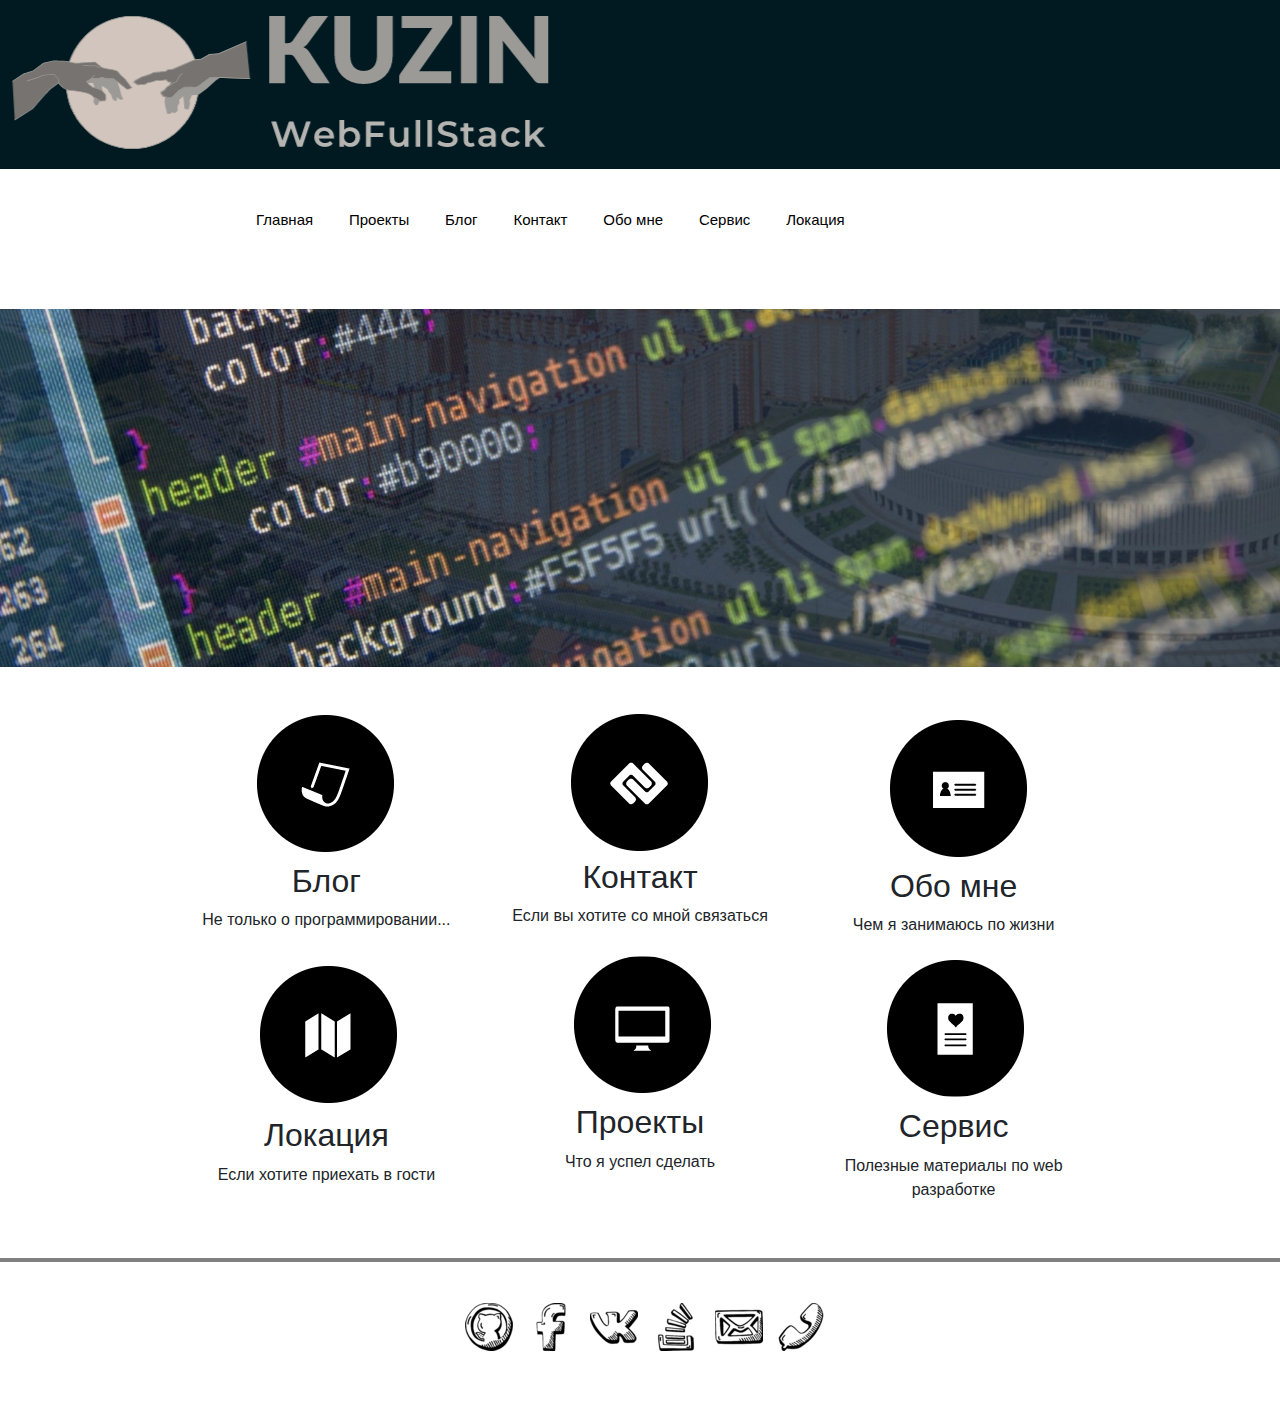
<file: index.html>
<!DOCTYPE html>
<html lang="en">
<head>
	<title>Web Developer</title>
	<link rel="stylesheet" href="css/style.css">
	<link href="https://fonts.googleapis.com/css?family=Raleway&display=swap" rel="stylesheet">
	<link rel="shortcut icon" href="img/favicon.ico" type="image/x-icon?">
	<link rel="stylesheet" href="https://stackpath.bootstrapcdn.com/bootstrap/4.3.1/css/bootstrap.min.css" integrity="sha384-ggOyR0iXCbMQv3Xipma34MD+dH/1fQ784/j6cY/iJTQUOhcWr7x9JvoRxT2MZw1T" crossorigin="anonymous">

</head>
<body>	
	<div id="form-container" class="modal">
		<form id="recall-form">
			<span class="close">&times;</span>
			<label>Ваше имя:</label>
			<input type="text" name="name" id="name" placeholder="Name" autofocus required/>
			<label>Телефон:</label>
			<input type="phone" name="phone" id="tel" placeholder="+79130000000" autofocus required/>
			<label>E-mail:</label>
			<input type="email" name="email" id="email" placeholder="mail@example.ru" autofocus required/>
			<label>Отвечу ASAP:</label>
			<button class="btn btn-success">Отправить</button>

		</form>
	</div>
<header>
	<div class="logo">
		<a href="index.html"><img class="graficlogo" src="img/logo.png" alt="logo"></a>
	</div>

	<nav>
		<div class="topnav" id="myTopnav"> 
			<a href="index.html">Главная</a>
			<a href="projects.html">Проекты</a>
			<a href="blog.html">Блог</a>
			<a href="contact.html">Контакт</a>
			<a href="about.html">Обо мне</a>
			<a href="services.html">Сервис</a>
			<a href="location.html">Локация</a>
			<a id="menu" href="#" class="icon">&#9776;</a>
		</div>
	</nav>
</header>

<main>
	<img class="mw-100" src="img/web.jpg" alt="">
	<div class="advantages_container">
		<div class="advantages">
			<div class="advantages__item">
				<a href="blog.html"><img src="img/company_icons/1.png" alt=""></a>
				<h2>Блог</h2>
				<p>Не только о программировании...</p>
				
			</div>
			<div class="advantages__item">
				<a href="contact.html"><img src="img/company_icons/2.png" alt=""></a>
				<h2>Контакт</h2>
				<p>Если вы хотите со мной связаться</p>
				
			</div>
			<div class="advantages__item">
				<a href="about.html"><img src="img/company_icons/3.png" alt=""></a>
				<h2>Обо мне</h2>
				<p>Чем я занимаюсь по жизни</p>
				
			</div>
			<div class="advantages__item">
				<a href="location.html"><img src="img/company_icons/4.png" alt=""></a>
				<h2>Локация</h2>
				<p>Если хотите приехать в гости</p>
				
			</div>
			<div class="advantages__item">
				<a href="projects.html"><img src="img/company_icons/5.png" alt=""></a>
				<h2>Проекты</h2>
				<p>Что я успел сделать</p>
				
			</div>
			<div class="advantages__item">

				<a href="services.html"><img src="img/company_icons/6.png" alt=""></a>
				<h2>Сервис</h2>
				<p>Полезные материалы по web разработке</p>	
			</div>
		</div>
	</div>
	<p class="digital"></p>
</main>

<footer>
	<div>
		<div class="social">
		<a href="https://github.com/Bentax"><img src="img/social_icons/github.png" alt=""></a>
		<a href="https://www.facebook.com/bentaxrus"><img src="img/social_icons/face.png" alt=""></a>
		<a href="https://vk.com/rannila70"><img src="img/social_icons/vk.png" alt=""></a>
		<a href="https://ru.stackoverflow.com/users/352178/andrey-kuzin"><img src="img/social_icons/stack.png" alt=""></a>
		<a id="order-recall"><img src="img/social_icons/mail.png" alt=""></a>
		<a class="phone" href="tel:+79138208314"><img src="img/social_icons/phone.png" alt=""></a>
		</div>
	</div>
</footer>

<script src="js/script.js"></script>
</body>
</html>
</file>
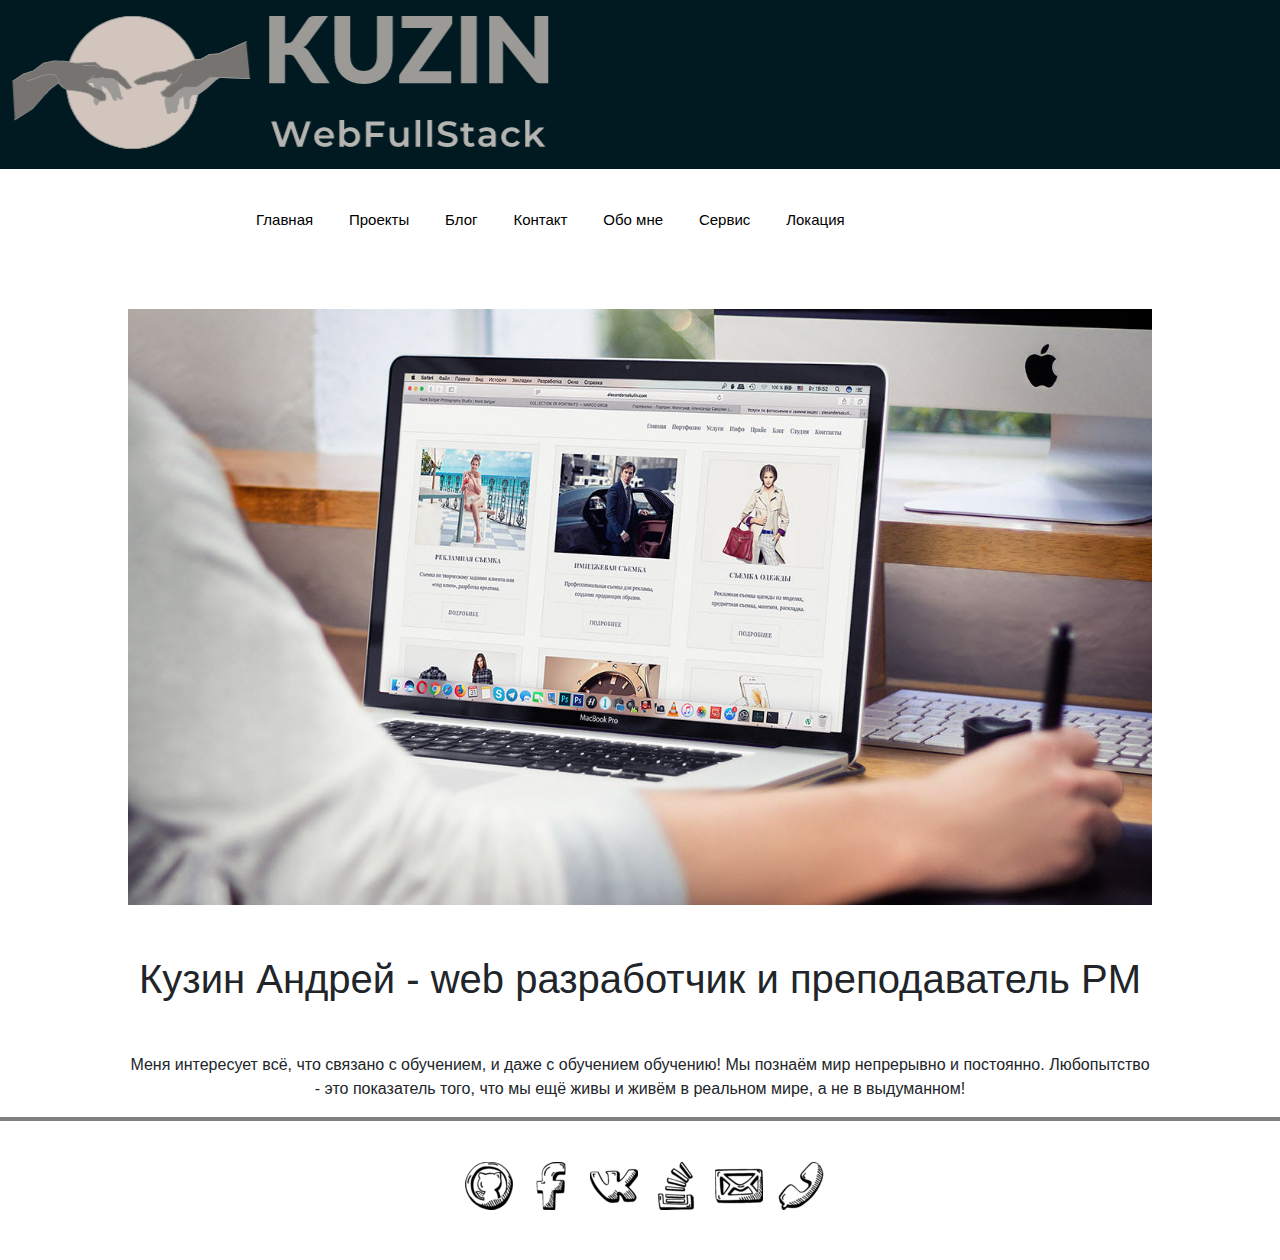
<file: about.html>
<!DOCTYPE html>
<html lang="en">
<head>
	<title>Web Developer</title>
	<link rel="stylesheet" href="css/style.css">
	<link href="https://fonts.googleapis.com/css?family=Raleway&display=swap" rel="stylesheet">
	<link rel="stylesheet" href="https://stackpath.bootstrapcdn.com/bootstrap/4.3.1/css/bootstrap.min.css" integrity="sha384-ggOyR0iXCbMQv3Xipma34MD+dH/1fQ784/j6cY/iJTQUOhcWr7x9JvoRxT2MZw1T" crossorigin="anonymous">

	<link rel="shortcut icon" href="img/favicon.ico" type="image/x-icon?">
</head>
<body>

	
<header>
	<div class="logo">
		<a href="index.html"><img class="graficlogo" src="img/logo.png" alt="logo"></a>
	</div>

	<nav>
		<div class="topnav" id="myTopnav"> 
			<a href="index.html">Главная</a>
			<a href="projects.html">Проекты</a>
			<a href="blog.html">Блог</a>
			<a href="contact.html">Контакт</a>
			<a href="about.html">Обо мне</a>
			<a href="services.html">Сервис</a>
			<a href="location.html">Локация</a>
			<a id="menu" href="#" class="icon">&#9776;</a>
		</div>
	</nav>

</header>

<main>
	<div class="about__container">
		<img src="img/about.jpg" alt="">
		<h1>Кузин Андрей - web разработчик и преподаватель PM</h1>
		<p>Меня интересует всё, что связано с обучением, и даже с обучением обучению! Мы познаём мир непрерывно и постоянно. Любопытство - это показатель того, что мы ещё живы и живём в реальном мире, а не в выдуманном!</p>
	</div>
	<p class="digital"></p>
</main>


<footer>
	<div>
		<div class="social">
		<a href="https://github.com/Bentax"><img src="img/social_icons/github.png" alt=""></a>
		<a href="https://www.facebook.com/bentaxrus"><img src="img/social_icons/face.png" alt=""></a>
		<a href="https://vk.com/rannila70"><img src="img/social_icons/vk.png" alt=""></a>
		<a href="https://ru.stackoverflow.com/users/352178/andrey-kuzin"><img src="img/social_icons/stack.png" alt=""></a>
		<a id="order-recall"><img src="img/social_icons/mail.png" alt=""></a>
		<a class="phone" href="tel:+79138208314"><img src="img/social_icons/phone.png" alt=""></a>
		</div>
	</div>
</footer>

<script src="js/script.js"></script>
</body>
</html>
</file>
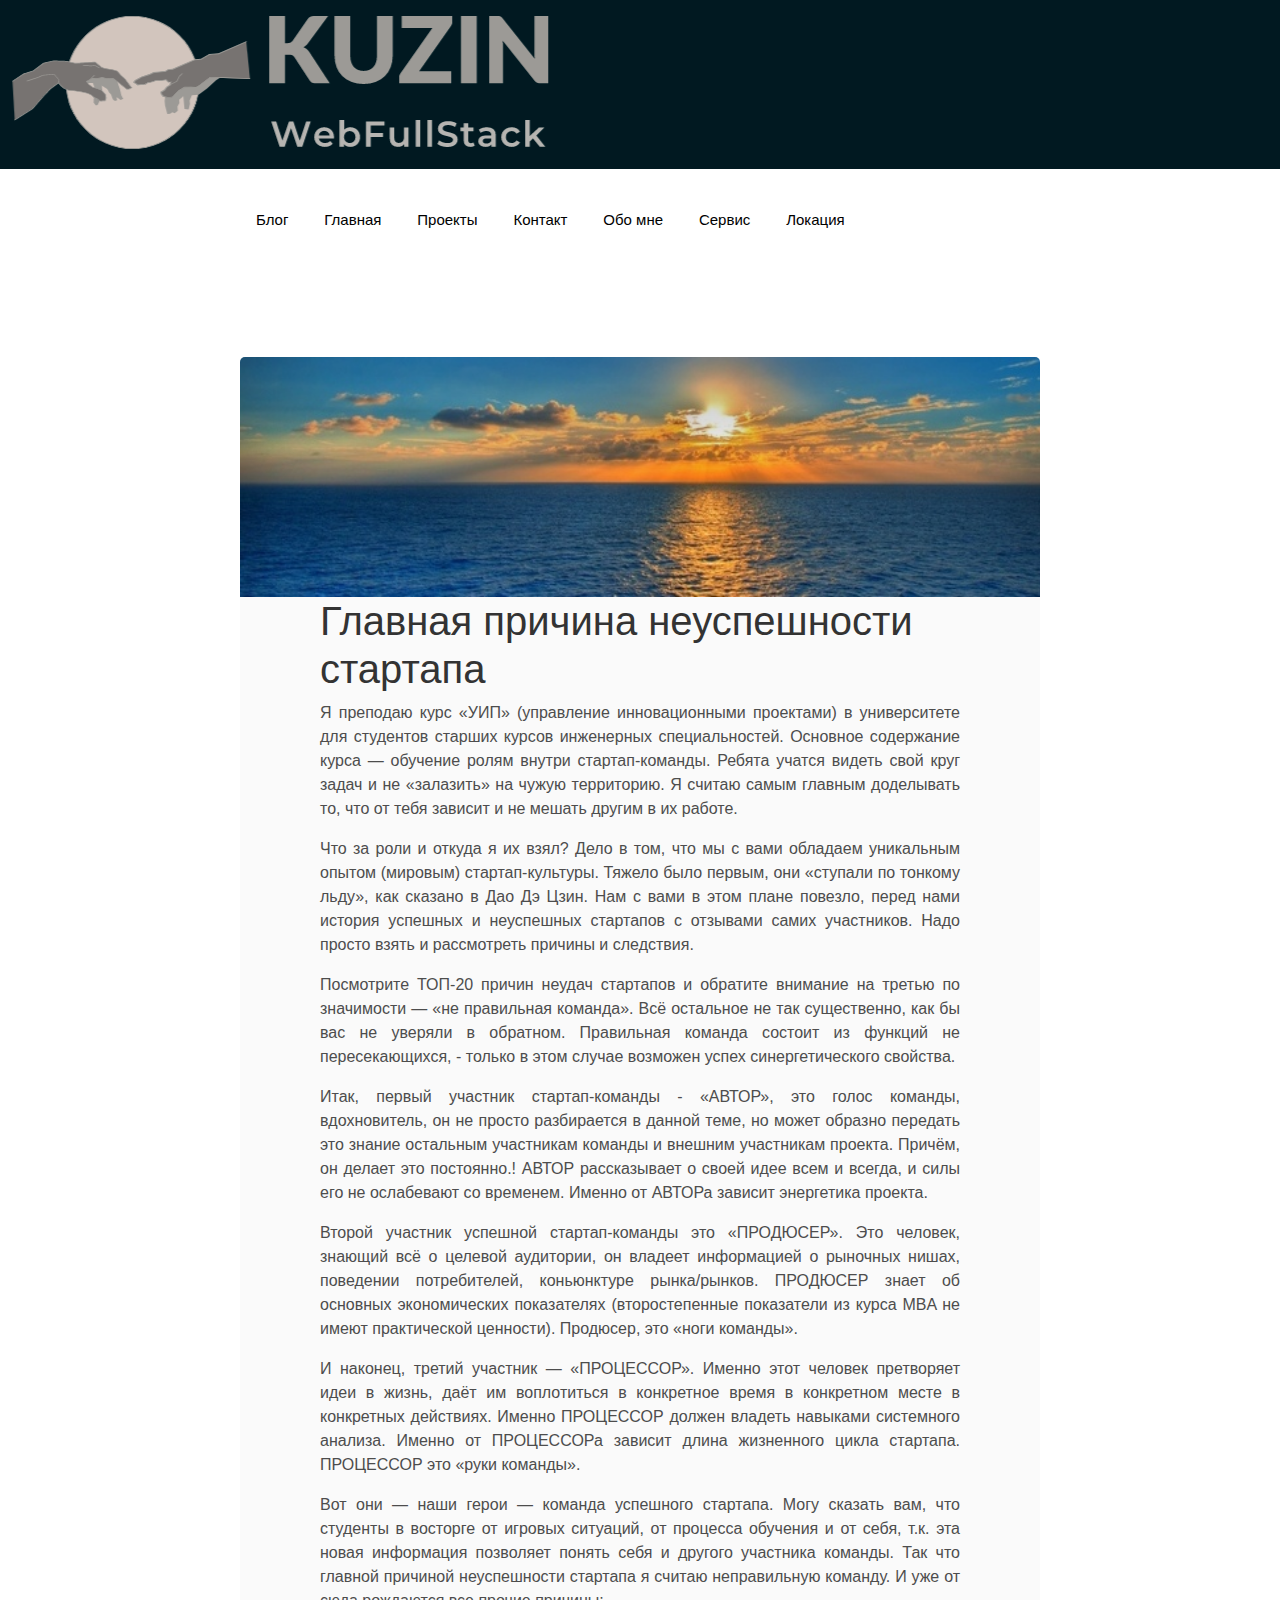
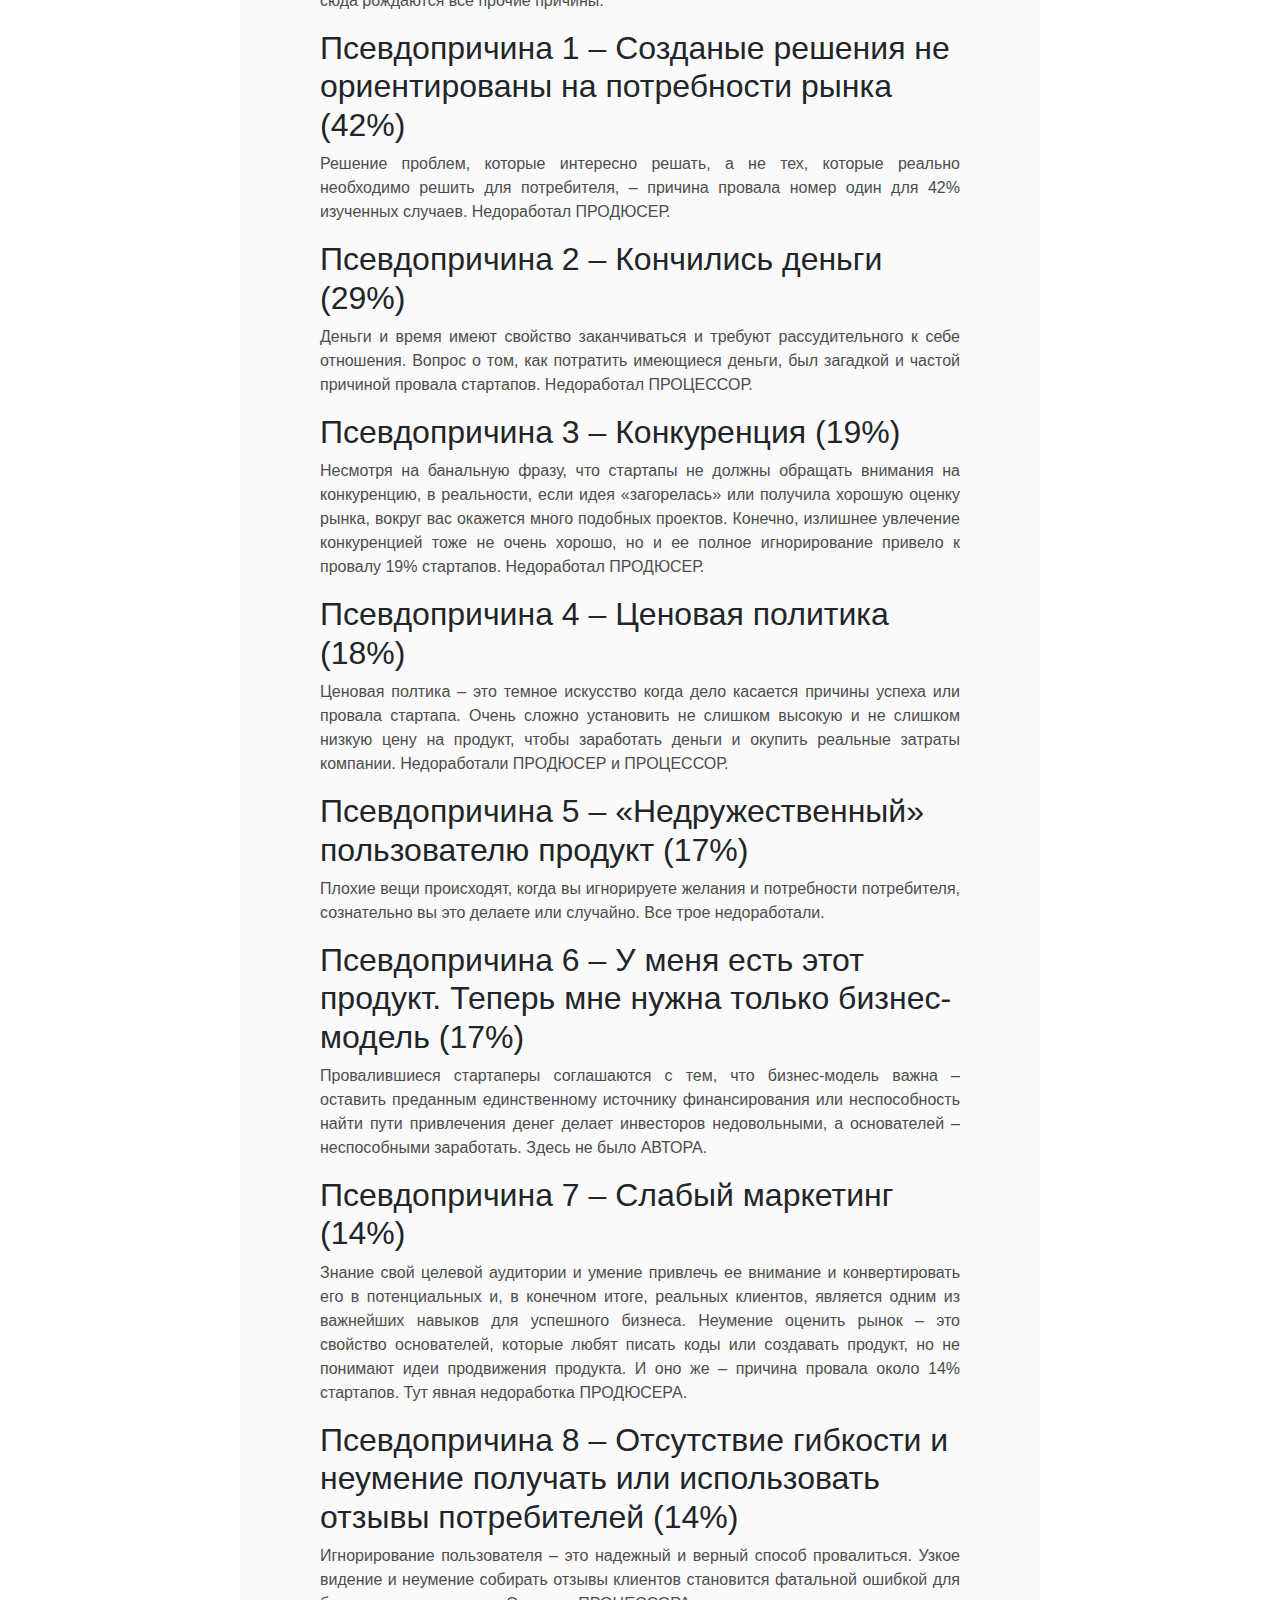
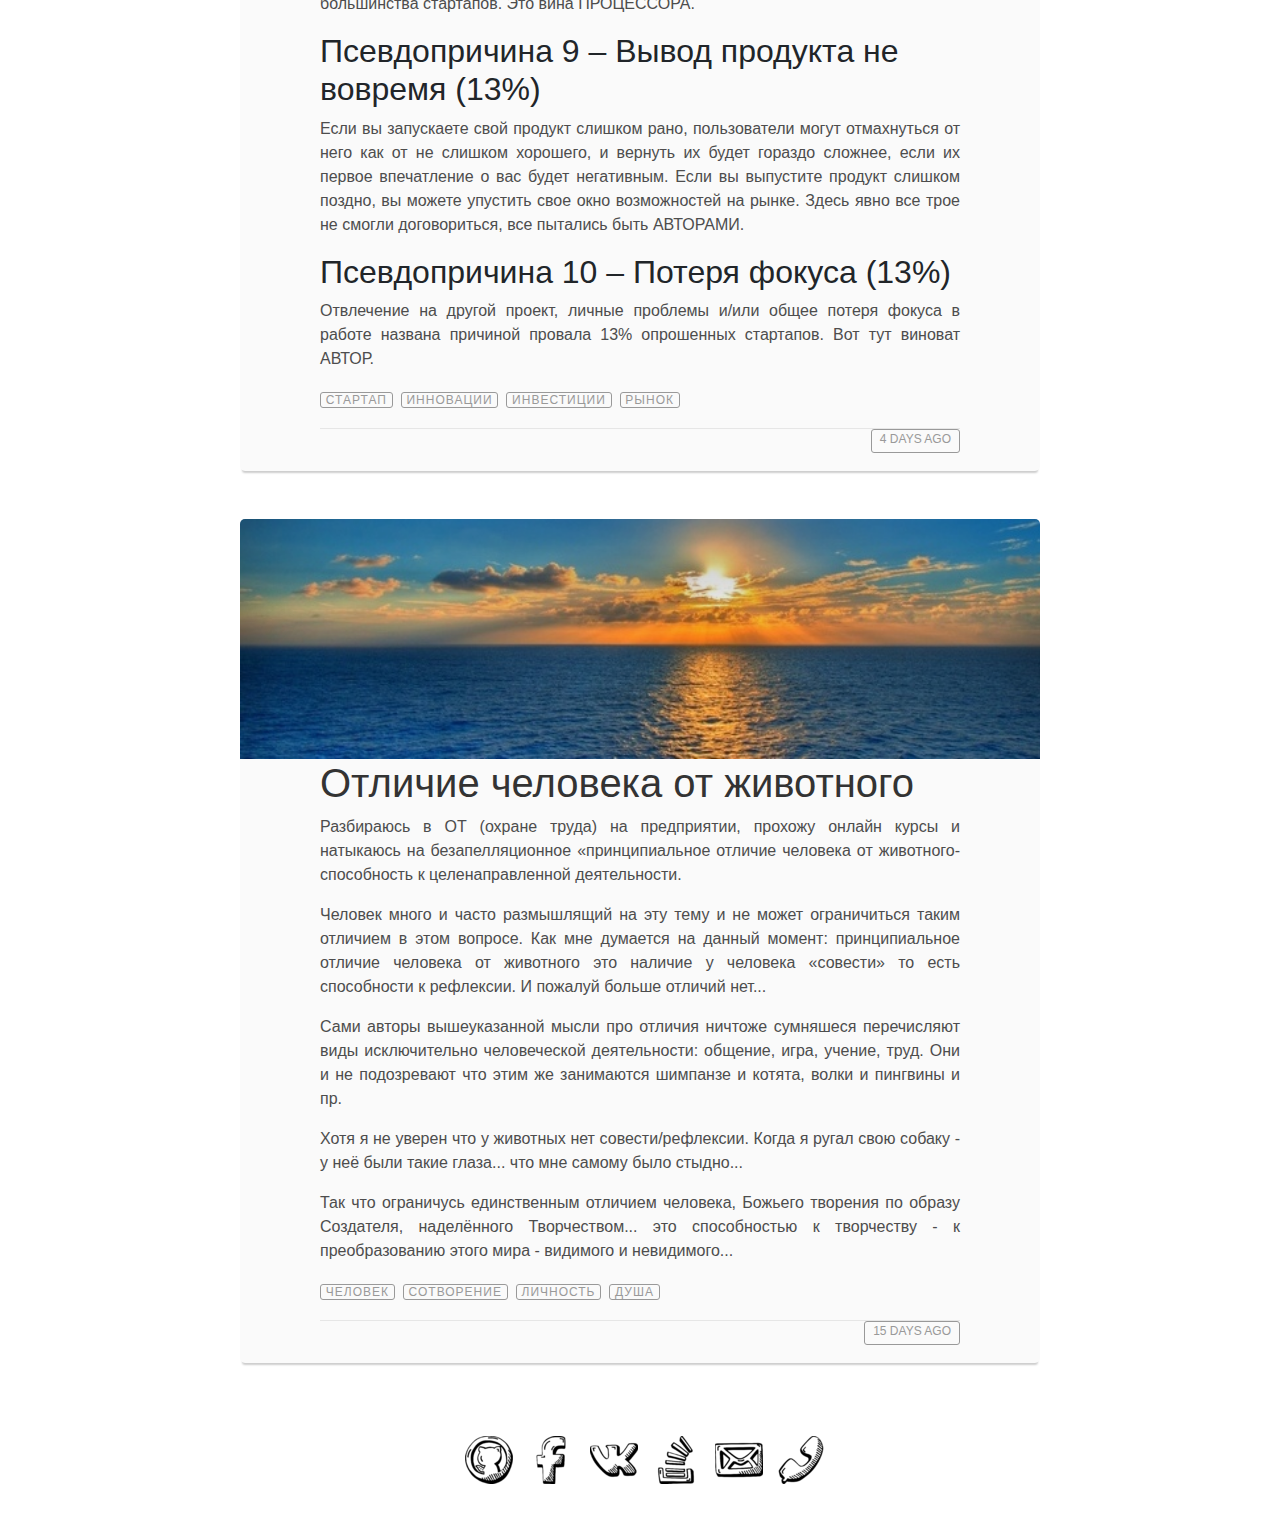
<file: blog.html>
<!DOCTYPE html>
<html lang="en">
<head>
	<title>Web Developer</title>
	<link rel="stylesheet" href="css/style.css">
	<link href="https://fonts.googleapis.com/css?family=Raleway&display=swap" rel="stylesheet">
	<link rel="stylesheet" href="https://stackpath.bootstrapcdn.com/bootstrap/4.3.1/css/bootstrap.min.css" integrity="sha384-ggOyR0iXCbMQv3Xipma34MD+dH/1fQ784/j6cY/iJTQUOhcWr7x9JvoRxT2MZw1T" crossorigin="anonymous">

	<link rel="shortcut icon" href="img/favicon.ico" type="image/x-icon?">
</head>
<body>
	<div id="form-container" class="modal">
		<form id="recall-form">
			<span class="close">&times;</span>
			<label>Ваше имя:</label>
			<input type="text" name="name" id="name" placeholder="Name" autofocus required/>
			<label>Телефон:</label>
			<input type="phone" name="phone" id="tel" placeholder="+79130000000" autofocus required/>
			<label>E-mail:</label>
			<input type="email" name="email" id="email" placeholder="mail@example.ru" autofocus required/>
			<label>Отвечу ASAP:</label>
			<button class="btn btn-success">Отправить</button>

		</form>
	</div>
<header>
	<div class="logo">
		<a href="index.html"><img class="graficlogo" src="img/logo.png" alt="logo"></a>
	</div>

	<nav>
		<div class="topnav" id="myTopnav"> 
			<a href="blog.html">Блог</a>
			<a href="index.html">Главная</a>
			<a href="projects.html">Проекты</a>
			
			<a href="contact.html">Контакт</a>
			<a href="about.html">Обо мне</a>
			<a href="services.html">Сервис</a>
			<a href="location.html">Локация</a>
			<a id="menu" href="#" class="icon">&#9776;</a>
		</div>
	</nav>

</header>

<div class="blog-container">
	<div class="blog-header">
		<div class="blog-cover">
			
		</div>
	</div>
	<div class="blog-body">
		<div class="blog-title">
			<h1><a href="#">Главная причина неуспешности стартапа</a></h1>
		</div>
		<div class="blog-text">
			<p>Я преподаю курс «УИП» (управление инновационными проектами) в университете для студентов старших курсов инженерных специальностей. Основное содержание курса — обучение ролям внутри стартап-команды. Ребята учатся видеть свой круг задач и не «залазить» на чужую территорию. Я  считаю самым главным доделывать то, что от тебя зависит и не мешать другим в их работе.</p>
			<p>Что за роли и откуда я их взял? Дело в том, что мы с вами обладаем уникальным опытом (мировым) стартап-культуры. Тяжело было первым, они «ступали по тонкому льду», как сказано в Дао Дэ Цзин. Нам с вами в этом плане повезло, перед нами история успешных и неуспешных стартапов с отзывами самих участников. Надо просто взять и рассмотреть причины и следствия.</p>
			<p>Посмотрите ТОП-20 причин неудач стартапов и обратите внимание на третью по значимости — «не правильная команда». Всё остальное не так существенно, как бы вас не уверяли в обратном. Правильная команда состоит из функций не пересекающихся, - только в этом случае возможен успех синергетического свойства.</p>
			<p>Итак, первый участник стартап-команды - «АВТОР», это голос команды, вдохновитель, он не просто разбирается в данной теме, но может образно передать это знание остальным участникам команды и внешним участникам проекта. Причём, он делает это постоянно.! АВТОР рассказывает о своей идее всем и всегда, и силы его не ослабевают со временем. Именно от АВТОРа зависит энергетика проекта.</p>
			<p>Второй участник успешной стартап-команды это «ПРОДЮСЕР». Это человек, знающий всё о целевой аудитории, он владеет информацией о рыночных нишах, поведении потребителей, коньюнктуре рынка/рынков. ПРОДЮСЕР знает об основных экономических показателях (второстепенные показатели из курса MBA не имеют практической ценности). Продюсер, это «ноги команды».</p>
			<p>И наконец, третий участник — «ПРОЦЕССОР». Именно этот человек претворяет идеи в жизнь, даёт им воплотиться в конкретное время в конкретном месте в конкретных действиях. Именно ПРОЦЕССОР должен владеть навыками системного анализа. Именно от ПРОЦЕССОРа зависит длина жизненного цикла стартапа. ПРОЦЕССОР это «руки команды».</p>
			<p>Вот они — наши герои — команда успешного стартапа. Могу сказать вам, что студенты в восторге от игровых ситуаций, от процесса обучения и от себя, т.к. эта новая информация позволяет понять себя и другого участника команды. Так что главной причиной неуспешности стартапа я считаю неправильную команду. И уже от сюда рождаются все прочие причины:</p>
			<h2>Псевдопричина 1 – Созданые решения  не ориентированы на потребности рынка (42%)</h2>
			<p>Решение проблем, которые интересно решать, а не тех, которые реально необходимо решить для потребителя, – причина провала номер один для 42% изученных случаев. Недоработал ПРОДЮСЕР.</p>
			<h2>Псевдопричина 2 – Кончились деньги (29%)</h2>
			<p>Деньги и время имеют свойство заканчиваться и требуют рассудительного к себе отношения. Вопрос о том, как потратить имеющиеся деньги, был загадкой и частой причиной провала стартапов. Недоработал ПРОЦЕССОР.</p>
			<h2>Псевдопричина 3 – Конкуренция (19%)</h2>
			<p>Несмотря на банальную фразу, что стартапы не должны обращать внимания на конкуренцию, в реальности, если идея «загорелась» или получила хорошую оценку рынка, вокруг вас окажется много подобных проектов. Конечно, излишнее увлечение конкуренцией тоже не очень хорошо, но и ее полное игнорирование привело к провалу 19% стартапов. Недоработал ПРОДЮСЕР.</p>
			<h2>Псевдопричина 4 – Ценовая политика (18%)</h2>
			<p>Ценовая полтика – это темное искусство когда дело касается причины успеха или провала стартапа. Очень сложно установить не слишком высокую и не слишком низкую цену на продукт, чтобы заработать деньги и окупить реальные затраты компании. Недоработали ПРОДЮСЕР и ПРОЦЕССОР.</p>
			<h2>Псевдопричина 5 – «Недружественный» пользователю продукт (17%)</h2>
			<p>Плохие вещи происходят, когда вы игнорируете желания и потребности потребителя, сознательно вы это делаете или случайно. Все трое недоработали.</p>
			<h2>Псевдопричина 6 – У меня есть этот продукт. Теперь мне нужна только бизнес-модель (17%)</h2>
			<p>Провалившиеся стартаперы соглашаются с тем, что бизнес-модель важна – оставить преданным единственному источнику финансирования или неспособность найти пути привлечения денег делает инвесторов недовольными, а основателей – неспособными заработать. Здесь не было АВТОРА.</p>
			<h2>Псевдопричина 7 – Слабый маркетинг (14%)</h2>
			<p>Знание свой целевой аудитории и умение привлечь ее внимание и конвертировать его в потенциальных и, в конечном итоге, реальных клиентов, является одним из важнейших навыков для успешного бизнеса. Неумение оценить рынок – это свойство основателей, которые любят писать коды или создавать продукт, но не понимают идеи продвижения продукта. И оно же – причина провала около 14% стартапов. Тут явная недоработка ПРОДЮСЕРА.</p>
			<h2>Псевдопричина 8 – Отсутствие гибкости и неумение получать или использовать отзывы потребителей (14%)</h2>
			<p>Игнорирование пользователя – это надежный и верный способ провалиться. Узкое видение и неумение собирать отзывы клиентов становится фатальной ошибкой для большинства стартапов. Это вина ПРОЦЕССОРА.</p>
			<h2>Псевдопричина 9 – Вывод продукта не вовремя (13%)</h2>
			<p>Если вы запускаете свой продукт слишком рано, пользователи могут отмахнуться от него как от не слишком хорошего, и вернуть их будет гораздо сложнее, если их первое впечатление о вас будет негативным. Если вы выпустите продукт слишком поздно, вы можете упустить свое окно возможностей на рынке. Здесь явно все трое не смогли договориться, все пытались быть АВТОРАМИ.</p>
			<h2>Псевдопричина 10 – Потеря фокуса (13%)</h2>
			<p>Отвлечение на другой проект, личные проблемы и/или общее потеря фокуса в работе названа причиной провала 13% опрошенных стартапов. Вот тут виноват АВТОР.</p>
		</div>
		<div class="blog-tags">
			<ul>
				<li><a href="#">стартап</a></li>
				<li><a href="#">инновации</a></li>
				<li><a href="#">инвестиции</a></li>
				<li><a href="#">рынок</a></li>
			</ul>
		</div>
	</div>
	<div class="blog-footer">
		<ul>
			<li class="published-date">4 days ago</li>
		</ul>
	</div>
</div>
<div class="blog-container">
	<div class="blog-header">
		<div class="blog-cover">
			
		</div>
	</div>
	<div class="blog-body">
		<div class="blog-title">
			<h1><a href="#">Отличие человека от животного</a></h1>
		</div>
		<div class="blog-text">
			<p>Разбираюсь в ОТ (охране труда) на предприятии, прохожу онлайн курсы и натыкаюсь на безапелляционное «принципиальное отличие человека от животного-способность к целенаправленной деятельности.</p>
			<p>Человек много и часто размышлящий на эту тему и не может ограничиться таким отличием в этом вопросе. Как мне думается на данный момент: принципиальное отличие человека от животного это наличие у человека «совести» то есть способности к рефлексии. И пожалуй больше отличий нет...</p>
			<p>Сами авторы вышеуказанной мысли про отличия ничтоже сумняшеся перечисляют виды исключительно человеческой деятельности: общение, игра, учение, труд. Они и не подозревают что этим же занимаются шимпанзе и котята, волки и пингвины и пр.</p>
			<p>Хотя я не уверен что у животных нет совести/рефлексии. Когда я ругал свою собаку - у неё были такие глаза... что мне самому было стыдно...</p>
			<p>Так что ограничусь единственным отличием человека, Божьего творения по образу Создателя, наделённого Творчеством... это способностью к творчеству - к преобразованию этого мира - видимого и невидимого...</p>
		</div>
		<div class="blog-tags">
			<ul>
				<li><a href="#">человек</a></li>
				<li><a href="#">сотворение</a></li>
				<li><a href="#">личность</a></li>
				<li><a href="#">душа</a></li>
			</ul>
		</div>
	</div>
	<div class="blog-footer">
		<ul>
			<li class="published-date">15 days ago</li>
		</ul>
	</div>
</div>

<footer>
	<div>
		<div class="social">
		<a href="https://github.com/Bentax"><img src="img/social_icons/github.png" alt=""></a>
		<a href="https://www.facebook.com/bentaxrus"><img src="img/social_icons/face.png" alt=""></a>
		<a href="https://vk.com/rannila70"><img src="img/social_icons/vk.png" alt=""></a>
		<a href="https://ru.stackoverflow.com/users/352178/andrey-kuzin"><img src="img/social_icons/stack.png" alt=""></a>
		<a id="order-recall"><img src="img/social_icons/mail.png" alt=""></a>
		<a class="phone" href="tel:+79138208314"><img src="img/social_icons/phone.png" alt=""></a>
		</div>
	</div>
</footer>

<script src="js/script.js"></script>
</body>
</html>
</file>
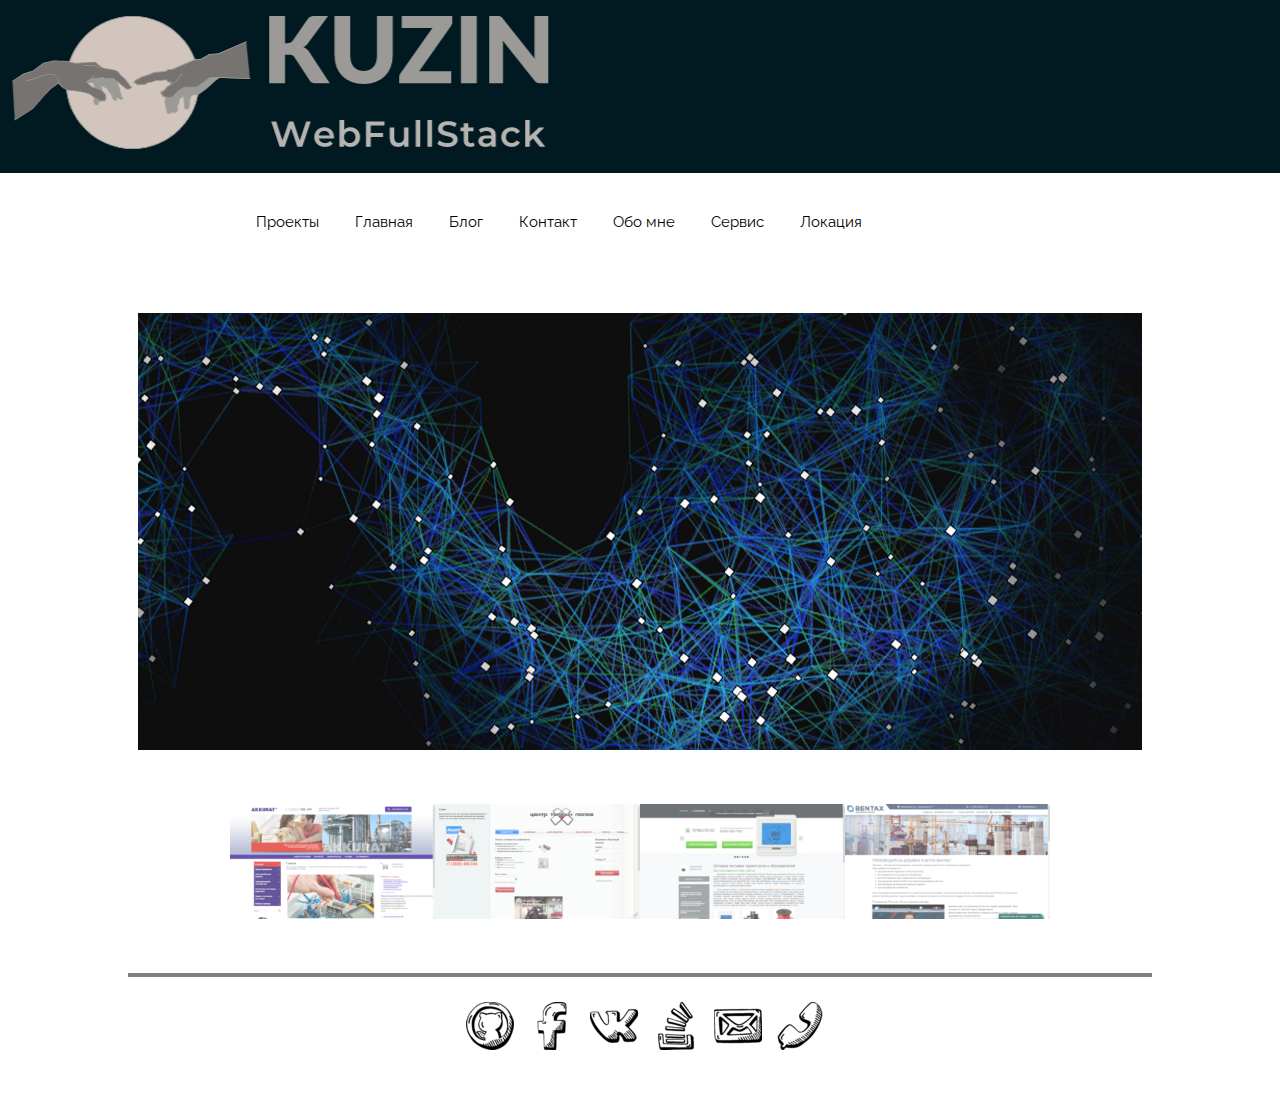
<file: projects.html>
<!DOCTYPE html>
<html lang="en">
<head>
	<link rel="stylesheet" href="css/style.css">
	<link href="https://fonts.googleapis.com/css?family=Raleway&display=swap" rel="stylesheet">
	<link rel="shortcut icon" href="img/favicon.ico" type="image/x-icon?">
</head>
<body>
	<div id="form-container" class="modal">
		<form id="recall-form">
			<span class="close">&times;</span>
			<label>Ваше имя:</label>
			<input type="text" name="name" id="name" placeholder="Name" autofocus required/>
			<label>Телефон:</label>
			<input type="phone" name="phone" id="tel" placeholder="+79130000000" autofocus required/>
			<label>E-mail:</label>
			<input type="email" name="email" id="email" placeholder="mail@example.ru" autofocus required/>
			<label>Отвечу ASAP:</label>
			<button class="btn btn-success">Отправить</button>

		</form>
	</div>
<header>
	<div class="logo">
		<a href="index.html"><img class="graficlogo" src="img/logo.png" alt="logo"></a>
	</div>

	<nav>
		<div class="topnav" id="myTopnav"> 
			<a href="projects.html">Проекты</a>
			<a href="index.html">Главная</a>
			
			<a href="blog.html">Блог</a>
			<a href="contact.html">Контакт</a>
			<a href="about.html">Обо мне</a>
			<a href="services.html">Сервис</a>
			<a href="location.html">Локация</a>
			<a id="menu" href="#" class="icon">&#9776;</a>
		</div>
	</nav>

</header>
<main class="services">
<img src="img/jetbrains.png" alt="">
	<div class="gallery">
		<div class="photo-itm"><img src="img/gallery_slides/akkurat.png" alt=""></div>
		<div class="photo-itm"><img src="img/gallery_slides/pol.png" alt=""></div>
		<div class="photo-itm"><img src="img/gallery_slides/termostat.png" alt=""></div>
		<div class="photo-itm"><img src="img/gallery_slides/bentax.png" alt=""></div>
	</div>
	<p class="digital"></p>
</main>


<footer>
	<div>
		<div class="social">
		<a href="https://github.com/Bentax"><img src="img/social_icons/github.png" alt=""></a>
		<a href="https://www.facebook.com/bentaxrus"><img src="img/social_icons/face.png" alt=""></a>
		<a href="https://vk.com/rannila70"><img src="img/social_icons/vk.png" alt=""></a>
		<a href="https://ru.stackoverflow.com/users/352178/andrey-kuzin"><img src="img/social_icons/stack.png" alt=""></a>
		<a id="order-recall"><img src="img/social_icons/mail.png" alt=""></a>
		<a class="phone" href="tel:+79138208314"><img src="img/social_icons/phone.png" alt=""></a>
		</div>
	</div>
</footer>

<script src="js/script.js"></script>
</body>
</html>
</file>
<file: css/style.css>
* {
	margin: 0;
	padding: 0;
}
a {
	text-decoration: none;
}
li {
	text-decoration: none;
	list-style: none;
}
body {
	font-family: 'Raleway', sans-serif;
}

.logo {
	background: #011921;
	width: 100%;
	display: flex;
	justify-content: left;
}
.graficlogo {
	padding: 5px;
	max-width: 100%;
	box-sizing: border-box; /*изменяет алгоритм расчёта высоты и ширины элемента*/
}

nav {
	margin: auto;
	width: 800px;
	height: 100px;
}
.topnav {
	background-color: #FFF;
	font-size: 14px;
	margin-top: 40px;
}
.topnav a{
	color: #000;
	text-align: center;
	padding: 14px 16px;
	font-size: 15px;
}
.topnav a:hover{
	border-bottom: 2px solid #000;
	text-decoration: none;
	color: black;
}
.topnav .icon{
	display: none;
}
/******************************************************************/
.mv-100{
	max-width: 100%; /* чтобы картинка не вылазила за пределы 
	родительского контейнера при уменьшении окна */
}

.advantages_container{

	display: flex;
	justify-content: center;

}

.advantages{
	padding-top: 40px;
	padding-bottom: 40px;
	width: 70%;
	display: flex;
	justify-content: space-between;
	text-align: center;
	flex-wrap: wrap;
}

.advantages__item{

	width: 30%;
}

footer{
	width: 100%;
	height: auto;
	background: #FFF;
	margin: 0 auto;
	text-align: center;
	padding-top: 25px;
}
footer a{
	color: black;
	margin-left: 10px;
}

footer nav a:hover{
	color: black;
	text-decoration: none;
	border-bottom: 1px solid black;
}

.social {

	padding-bottom: 50px;
}

.social img:hover{
	cursor: pointer;
}

.gallery{
	width: 80%;
	margin: auto;
	display: flex;
	flex-wrap: wrap;
	margin-top: 50px;
	margin-bottom: 50px;

}

.photo-itm{
	width: 25%;
}

.photo-itm img{
	box-sizing: border-box;
	max-width: 100%;
	opacity: 0.7;
}

.photo-itm img:hover{
	opacity: 1;
}
.blog-container{
	background: #fafafa;
	border-radius: 5px;
	box-shadow: rgba(0,0,0,0.2) 0 4px 2px -2px;
	font-weight: 100;
	margin: 48px auto;
	width: 50rem;
}
.blog-container a:hover{
	border-color: #ff4d4d;
	color: #ff4d4d;
}
.blog-cover{
	background: url(../img/world.jpg);
	background-size: cover;
	border-radius: 5px 5px 0 0;
	height: 15rem;
	box-shadow: inset rgba(0,0,0,0.2) 0 64px 64px 16px;
}
.blog-body{
	margin: 0 auto;
	width: 80%;
}
.blog-title h1 a{
	color: #333;
	font-weight: 100;
}
.blog-text p{

	text-align: justify;
	color: #4d4d4d;
}

.blog-tags ul{
	display: flex;
	flex-direction: row;
	flex-wrap: wrap;
	list-style: none;
	padding-left: 0;
}
/* плюс для того чтобы левый тег не имел отступа слева*/
.blog-tags li + li{
	margin-left: .5rem;
}
.blog-tags a{
	border: 1px solid #999999;
	border-radius: 3px;
	color: #999999;
	font-size: 0.75rem;
	height: 1.5rem;
	line-height: 1.5rem;
	letter-spacing: 1px;
	padding: 0 .3rem;
	text-align: center;
	text-transform: uppercase;
	white-space: nowrap;
	width: 5rem;
}
.blog-footer{
	border-top: 1px solid #e6e6e6;
	margin: 0 auto;
	padding-bottom: .125rem;
	width: 80%;
}
.blog-footer ul{
	list-style: none;
	display: flex;
	flex: row wrap;
	justify-content: flex-end;
	padding-left: 0;
}
.blog-footer li{
	color: #999999;
	font-size: .75rem;
	height: 1.5rem;
	text-align: center;
	text-transform: uppercase;
	position: relative;
	white-space: nowrap;
}
.published-date{
	border: 1px solid #999999;
	border-radius: 3px;
	padding: 0 .5rem;
}

#map{
	width: 100%;
	height: 400px;
	
}

.form{
	width: 50%;
	margin: 50px auto;
}

.feedback-input{
	color: #000;
	font-weight: 300;
	font-size: 14px;
	line-height: 22px;
	background-color: #fff;
	padding: 13px;
	margin-bottom: 10px;
	width: 100%;
	-webkit-box-sizing: border-box;
	-moz-box-sizing: border-box;
	box-sizing: border-box;
	border: 0px solid transparent;
	border-bottom: 1px solid #000;
}

textarea{
	width: 100%;
	height: 150%;
	resize: vertical;
}

.button-submit{
	float: left;
	width: 100%;
	border: 0px solid transparent;
	cursor: pointer;
	background-color: #011921;
	color: white;
	font-size: 18px;
	padding-top: 22px;
	padding-bottom: 22px;
	transition: all 0.3s;
	margin-top: -4px;
	font-weight: 300;
}

.button-submit:hover{
	background-color: #fff;
	color: #000;
	border: 1px solid #000;
}

.easy{
	width: 0;
	height: 74px;
	background-color: #fbfbfb;
	transition: 0.3s easy;
}

.about__container{
	width: 80%;
	margin: 0 auto;
	text-align: center;
}

.about__container img{
	max-width: 100%;
}

.about__container p{
	margin-top: 50px;
}

.about__container h1{
	margin-top: 50px;
}

.services{
		width: 80%;
	margin: 0 auto;
	text-align: center;
}

.services img{
	max-width: 100%;
}

.services__container{
	margin-top: 50px;
	display: grid;
	grid-template-columns: auto auto; /*1fr-первая колонка будет узкой*/
	grid-gap: 50px 50px;
}

.digital {
	padding: 2px;
	font-weight: bolder;
	background-color: grey;
}

#form-container {
	position: fixed;
	left: 0;
	top: 0;
	width: 100%;
	height: 100%;
	background-color: #b9b9b9b8;
	display: none;
	justify-content: center;
	align-items: center;
}
#recall-form {
	margin: auto;
	padding: 15px;
	width: 250px;
	height: 320px;
	background-color: white;
	border-radius: 0 0 5px 5px;
}
#recall-form > * {
	display: block;
	margin-bottom: 10px;
}

/*#recall-form button {
	background-color: #8a6d3b;
	font-size: xx-large;
}*/

#order-recall {}

.close{
    color: #aaa;
    float: right;
    font-size: 28px;
    font-weight: bold;
}


/****************************************************************/
@media screen and (max-width: 765px){
	.topnav a:not(:first-child) {   /*скрываются все элементы кроме первого*/
		display: none;
	}
	.topnav a.icon{
		float: right;
		margin-top: -17px;
		display: block;
		color: black; 
	}
	nav{
		width: 100%;
		height: 50px;
	}
	.topnav.responsive{
		position: relative;
	}
	.topnav.responsive a.icon{
		position: absolute;
		right: 0;
		top: 0;
	}
	.topnav.responsive a {
		float: none; /*чтобы меню в одну колонку */
		display: block;
		text-align: left;
	}
	.advantages__item{
	width: 45%;
    }

    .photo-itm{
    	width: 45%;
    	margin-left: 10px;
    }
    .blog-container{
    	width: 28rem;
    }
}
/****************************************************************/
@media screen and (max-width: 500px){

	.advantages{
		flex-direction: column;
	}
	.advantages_item{
		width: 100%;
	}
	.project{
		display: flex;
		justify-content: center;
		align-items: center;
	}
	.gallery{
		width: auto;
		margin: auto;
	}
	.photo-itm{
		width: 70%;
		margin: 20px auto;
	}
	.blog-container{
    	width: 20rem;
    }
    .services__container{
		grid-template-columns: auto;
	}
}
</file>
